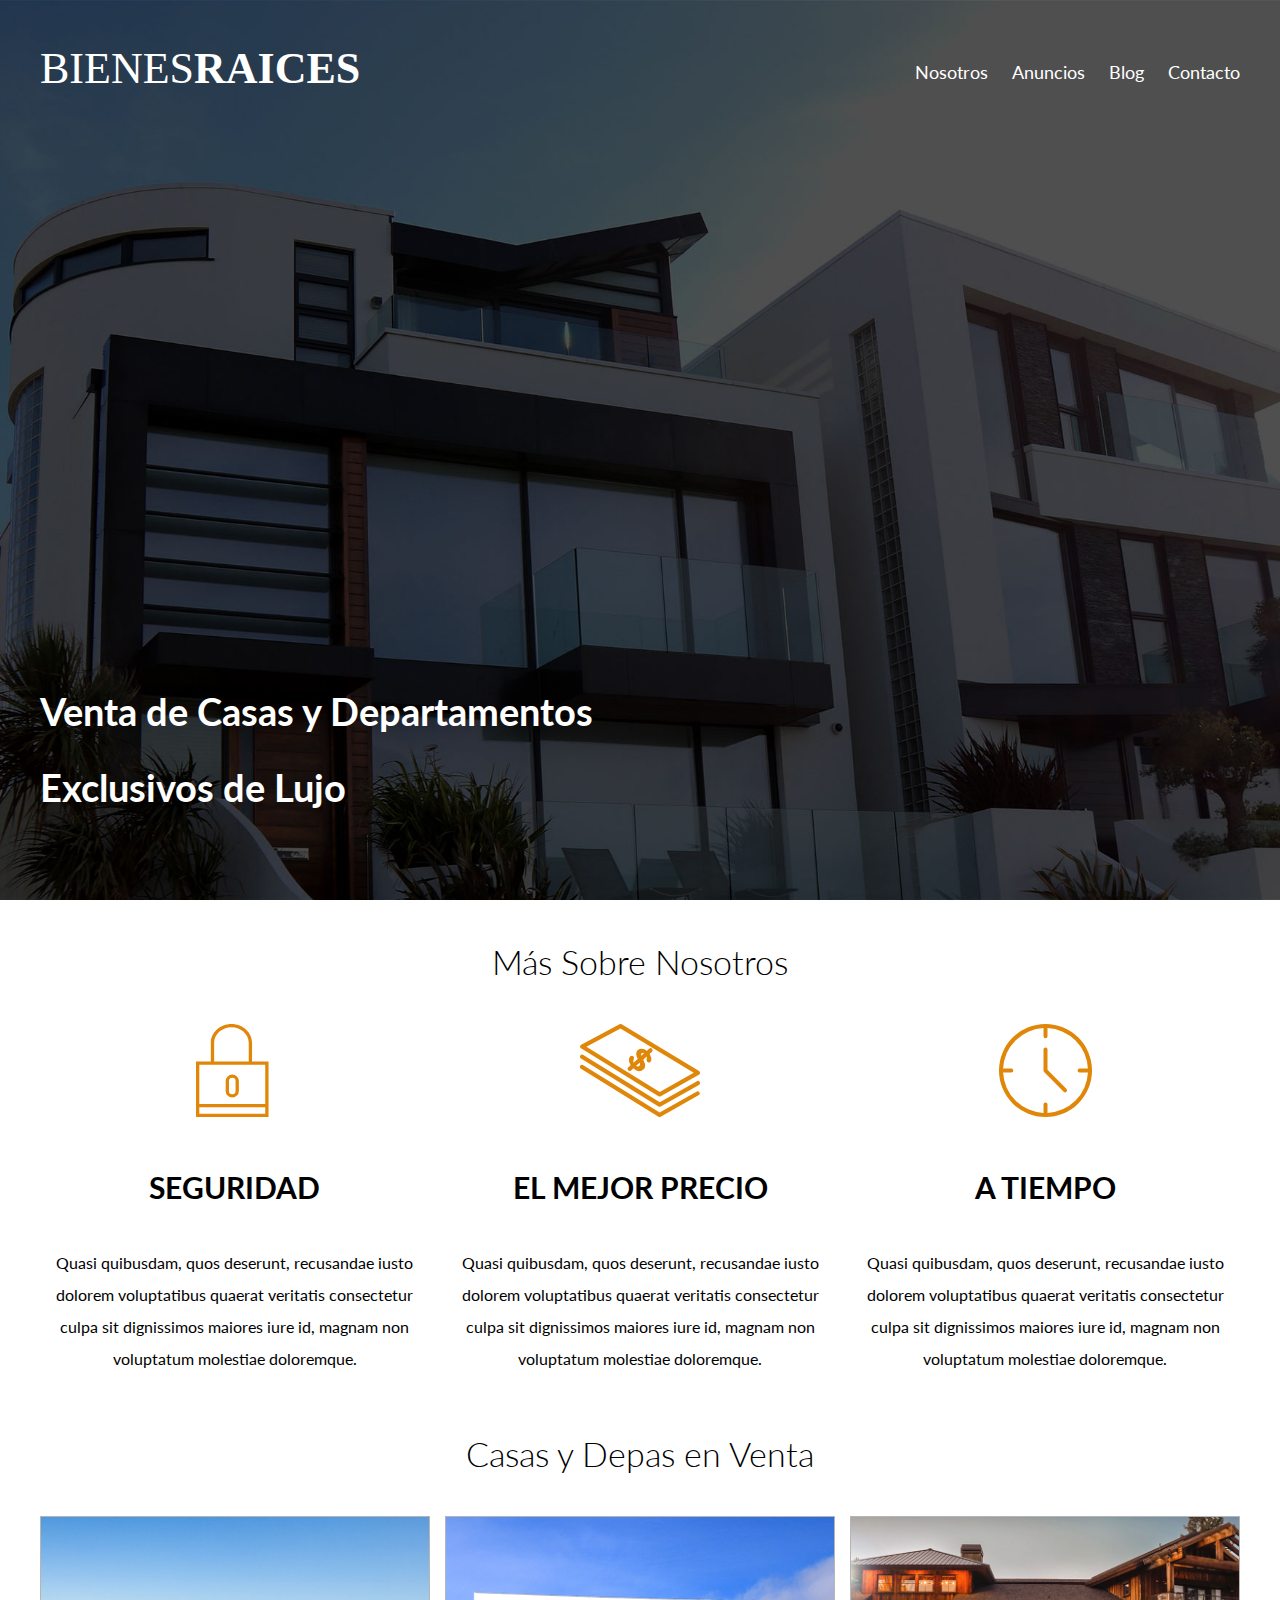
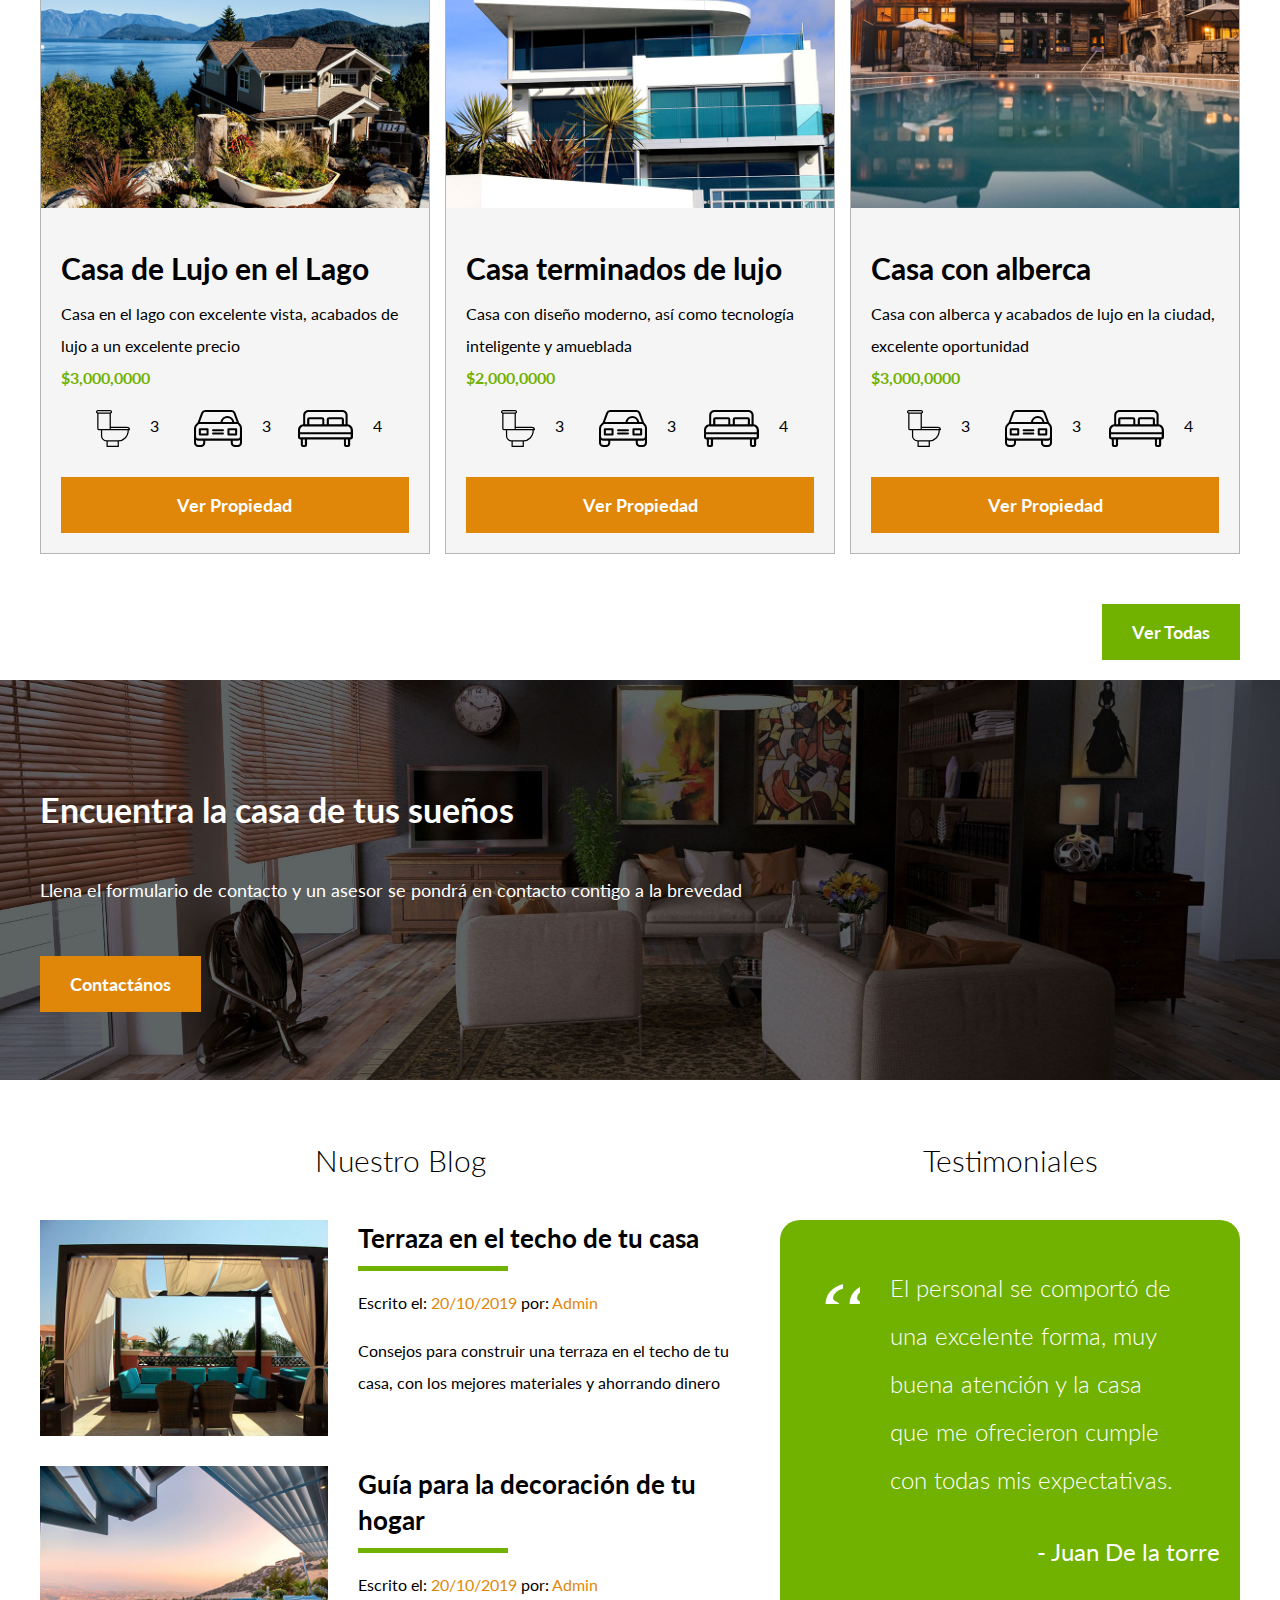
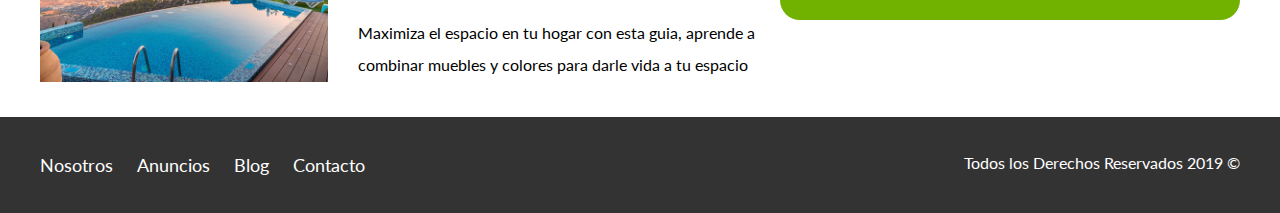
<file: index.html>
<!DOCTYPE html>
<html lang="en">
<head>
    <meta charset="UTF-8">
    <meta name="viewport" content="width=device-width, initial-scale=1.0">
    <meta http-equiv="X-UA-Compatible" content="ie=edge">
    <title>Bienes Raices</title>
    <!-- LIBRERIA PARA LAS FUENTES (GOOGLE FONTS GRATIS)-->
    <link href="https://fonts.googleapis.com/css?family=Lato:300,400,700,900" rel="stylesheet">

    <link rel="stylesheet" href="css/normalize.css"> <!-- EVITA QUE LOS NAVEGADORES CAMBIEN EL DISEÑO DE FUENTE-->
    <link rel="stylesheet" href="css/styles.css">
</head>
<body>

    <header class="site-header inicio">
        <div class="contenedor contenido-header">
            <div class="barra">
                <a href="/">
                    <img src="img/logo.svg" alt="Logotipo de Bienes Raices">
                </a>

                <div class="mobile-menu">
                    <a href="#navegacion">
                        <img src="img/barras.svg" alt="Icono Menu">
                    </a>
                </div>

                <nav id="navegacion" class="navegacion">
                    <a href="nosotros.html">Nosotros</a>
                    <a href="anuncios.html">Anuncios</a>
                    <a href="blog.html">Blog</a>
                    <a href="contacto.html">Contacto</a>
                </nav>
            </div>
            <h1>Venta de Casas y Departamentos Exclusivos de Lujo</h1>
        </div> <!-- contenedor -->
    </header>

    <section class="contenedor seccion">
        <h2 class="fw-300 centrar-texto">Más Sobre Nosotros</h2>

        <div class="iconos-nosotros">
            <div class="icono">
                <img src="img/icono1.svg" alt="Icono Seguridad">
                <h3>Seguridad</h3>
                <p>Quasi quibusdam, quos deserunt, recusandae iusto dolorem voluptatibus quaerat veritatis consectetur culpa sit dignissimos maiores iure id, magnam non voluptatum molestiae doloremque.</p>
            </div>

            <div class="icono">
                <img src="img/icono2.svg" alt="Icono Mejor Precio">
                <h3>El Mejor Precio</h3>
                <p>Quasi quibusdam, quos deserunt, recusandae iusto dolorem voluptatibus quaerat veritatis consectetur culpa sit dignissimos maiores iure id, magnam non voluptatum molestiae doloremque.</p>
            </div>

            <div class="icono">
                <img src="img/icono3.svg" alt="Icono a Tiempo">
                <h3>A Tiempo</h3>
                <p>Quasi quibusdam, quos deserunt, recusandae iusto dolorem voluptatibus quaerat veritatis consectetur culpa sit dignissimos maiores iure id, magnam non voluptatum molestiae doloremque.</p>
            </div>
        </div>
    </section>

    <main class="seccion contenedor">
        <h2 class="fw-300 centrar-texto">Casas y Depas en Venta</h2>

        <div class="contenedor-anuncios">
            <div class="anuncio">
                <img src="img/anuncio1.jpg" alt="Anuncio casa en el lago">
                <div class="contenido-anuncio">
                    <h3>Casa de Lujo en el Lago</h3>
                    <p>Casa en el lago con excelente vista, acabados de lujo a un excelente precio</p>
                    <p class="precio">$3,000,0000</p>

                    <ul class="iconos-caracteristicas">
                        <li>
                            <img src="img/icono_wc.svg" alt="icono wc">
                            <p>3</p>
                        </li>
                        <li>
                            <img src="img/icono_estacionamiento.svg" alt="icono autos">
                            <p>3</p>
                        </li>
                        <li>
                            <img src="img/icono_dormitorio.svg" alt="icono habitaciones">
                            <p>4</p>
                        </li>
                    </ul>

                    <a href="anuncio.html" class="boton boton-amarillo d-block">Ver Propiedad</a>
                </div>
            </div>

            <div class="anuncio">
                <img src="img/anuncio2.jpg" alt="Anuncio casa de lujo">
                <div class="contenido-anuncio">
                    <h3>Casa terminados de lujo</h3>
                    <p>Casa con diseño moderno, así como tecnología inteligente y amueblada</p>
                    <p class="precio">$2,000,0000</p>
                    <ul class="iconos-caracteristicas">
                        <li>
                            <img src="img/icono_wc.svg" alt="icono wc">
                            <p>3</p>
                        </li>
                        <li>
                            <img src="img/icono_estacionamiento.svg" alt="icono autos">
                            <p>3</p>
                        </li>
                        <li>
                            <img src="img/icono_dormitorio.svg" alt="icono habitaciones">
                            <p>4</p>
                        </li>
                    </ul>

                    <a href="anuncio.html" class="boton boton-amarillo d-block">Ver Propiedad</a>
                </div>
            </div>

            <div class="anuncio">
                <img src="img/anuncio3.jpg" alt="Anuncio casa con alberca">
                <div class="contenido-anuncio">
                    <h3>Casa con alberca</h3>
                    <p>Casa con alberca y acabados de lujo en la ciudad, excelente oportunidad</p>
                    <p class="precio">$3,000,0000</p>
                    <ul class="iconos-caracteristicas">
                        <li>
                            <img src="img/icono_wc.svg" alt="icono wc">
                            <p>3</p>
                        </li>
                        <li>
                            <img src="img/icono_estacionamiento.svg" alt="icono autos">
                            <p>3</p>
                        </li>
                        <li>
                            <img src="img/icono_dormitorio.svg" alt="icono habitaciones">
                            <p>4</p>
                        </li>
                    </ul>

                    <a href="anuncio.html" class="boton boton-amarillo d-block">Ver Propiedad</a>
                </div>
            </div>
        </div>

        <div class="ver-todas">
            <a href="anuncios.html" class="boton boton-verde">Ver Todas</a>
        </div>
    </main>

    <section class="imagen-contacto">
        <div class="contenedor contenido-contacto">
            <h2>Encuentra la casa de tus sueños</h2>
            <p>Llena el formulario de contacto y un asesor se pondrá en contacto contigo a la brevedad</p>
            <a href="contacto.html" class="boton boton-amarillo">Contactános</a>
        </div>
    </section>

    <div class="seccion-inferior contenedor seccion">
        <section class="blog">
            <h3 class="centrar-texto fw-300">Nuestro Blog</h3>

            <article class="entrada-blog">
                <div class="imagen">
                    <img src="img/blog1.jpg" alt="Entrada de blog">
                </div>
                <div class="texto-entrada">
                    <a href="entrada.html">
                        <h4>Terraza  en el techo de tu casa</h4>
                    </a>
                    <p>Escrito el: <span> 20/10/2019 </span> por: <span> Admin </span> </p>
                    <p>Consejos para construir una terraza en el techo de tu casa, con los mejores materiales y ahorrando dinero</p>
                </div>
            </article>

            <article class="entrada-blog">
                <div class="imagen">
                    <img src="img/blog2.jpg" alt="Entrada de blog">
                </div>
                <div class="texto-entrada">
                    <a href="entrada.html">
                        <h4>Guía para la decoración de tu hogar</h4>
                    </a>
                    <p>Escrito el: <span> 20/10/2019 </span> por: <span> Admin </span> </p>
                    <p>Maximiza el espacio en tu hogar con esta guia, aprende a combinar muebles y colores para darle vida a tu espacio</p>
                </div>
            </article>
        </section>

        <section class="testimoniales">
            <h3 class="centrar-texto fw-300">Testimoniales</h3>
            <div class="testimonial">
                
                <blockquote>
                    El personal se comportó de una excelente forma, muy buena atención y la casa que me ofrecieron cumple con todas mis expectativas.
                </blockquote>
                <p>- Juan De la torre</p>
            </div>
        </section>

    </div>

    <footer class="site-footer seccion">
        <div class="contenedor contenedor-footer">
            <nav class="navegacion">
                <a href="nosotros.html">Nosotros</a>
                <a href="anuncios.html">Anuncios</a>
                <a href="blog.html">Blog</a>
                <a href="contacto.html">Contacto</a>
            </nav>
            <p class="copyright">Todos los Derechos Reservados 2019 &copy; </p>
        </div>
    </footer>
</body>
</html>
</file>
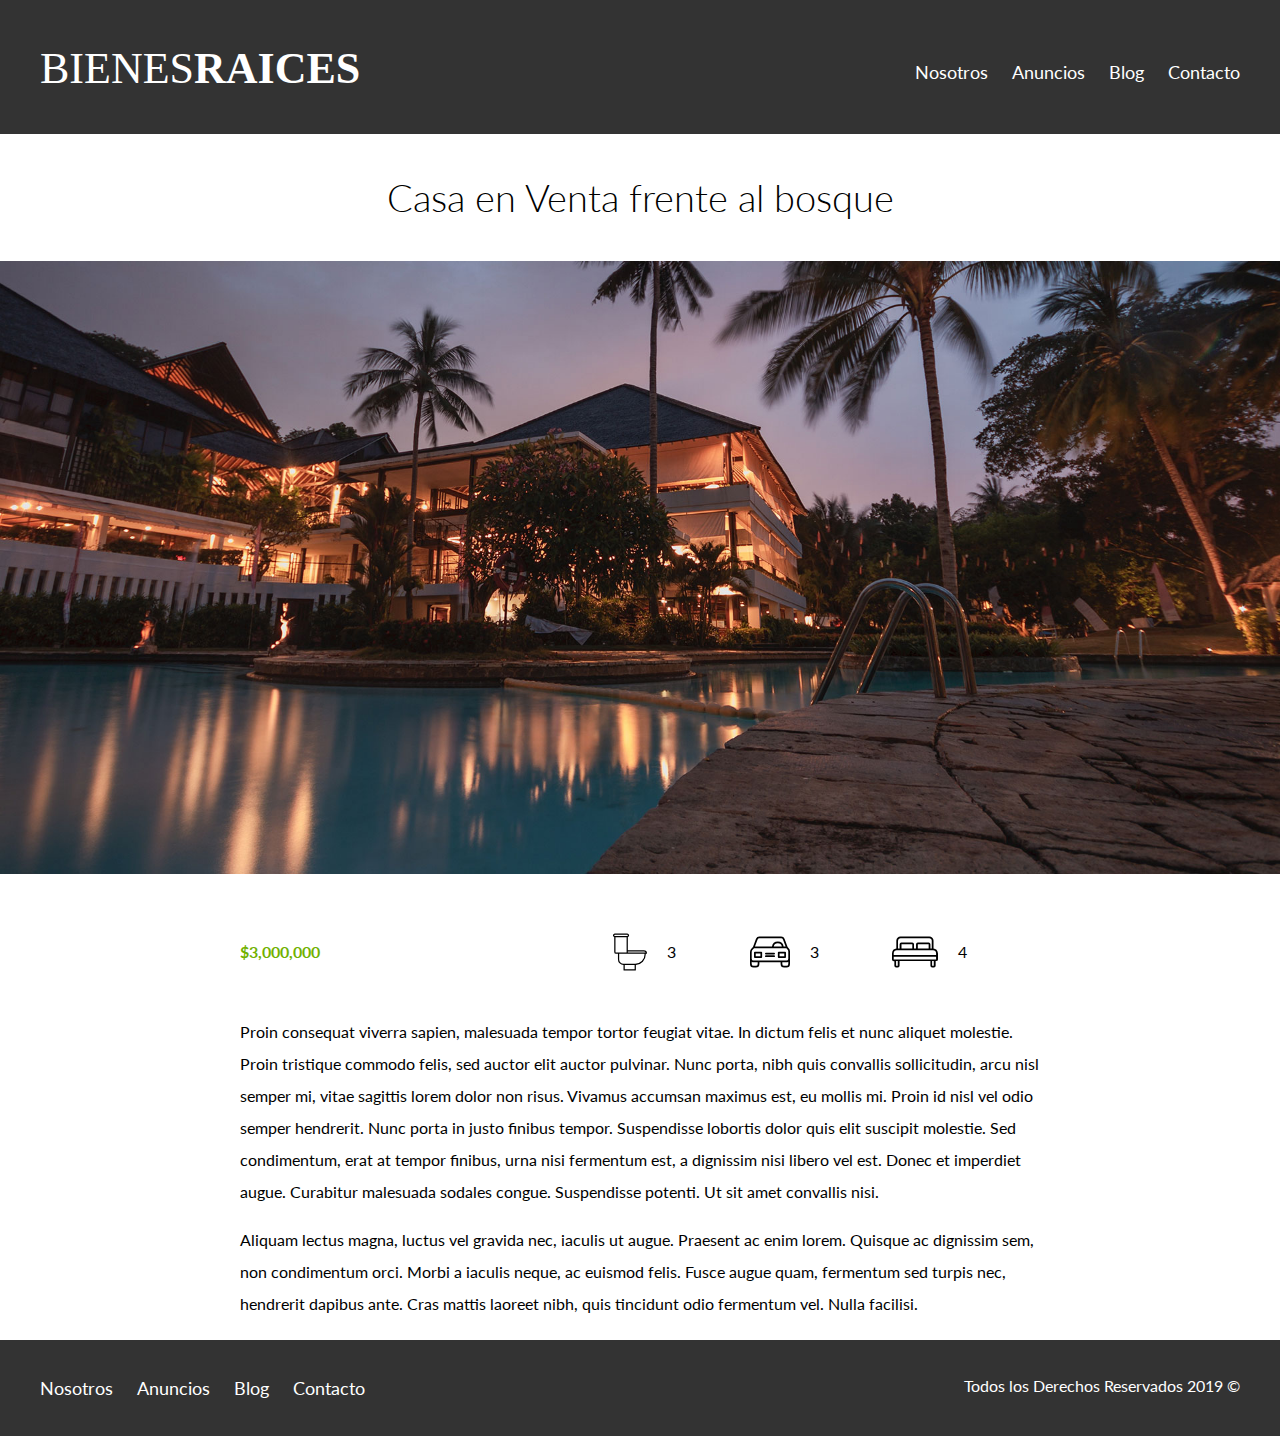
<file: anuncio.html>
<!DOCTYPE html>
<html lang="en">
<head>
    <meta charset="UTF-8">
    <meta name="viewport" content="width=device-width, initial-scale=1.0">
    <meta http-equiv="X-UA-Compatible" content="ie=edge">
    <title>Bienes Raices</title>
    <link href="https://fonts.googleapis.com/css?family=Lato:300,400,700,900" rel="stylesheet">
    <link rel="stylesheet" href="css/normalize.css">
    <link rel="stylesheet" href="css/styles.css">
</head>
<body>

    <header class="site-header">
        <div class="contenedor contenido-header">
            <div class="barra">
                <a href="/">
                    <img src="img/logo.svg" alt="Logotipo de Bienes Raices">
                </a>
                <div class="mobile-menu">
                    <a href="#navegacion">
                        <img src="img/barras.svg" alt="Icono Menu">
                    </a>
                </div>

                <nav id="navegacion" class="navegacion">
                    <a href="nosotros.html">Nosotros</a>
                    <a href="anuncios.html">Anuncios</a>
                    <a href="blog.html">Blog</a>
                    <a href="contacto.html">Contacto</a>
                </nav>
            </div>
        </div> <!-- contenedor -->
    </header>

    <h1 class="fw-300 centrar-texto">Casa en Venta frente al bosque</h1>
    <img src="img/destacada.jpg" alt="Imagen Anuncio">

    <main class="contenedor seccion contenido-centrado">
        <div class="resumen-propiedad">
            <p class="precio">$3,000,000</p>
            <ul class="iconos-caracteristicas">
                <li>
                    <img src="img/icono_wc.svg" alt="icono wc">
                    <p>3</p>
                </li>
                <li>
                    <img src="img/icono_estacionamiento.svg" alt="icono autos">
                    <p>3</p>
                </li>
                <li>
                    <img src="img/icono_dormitorio.svg" alt="icono habitaciones">
                    <p>4</p>
                </li>
            </ul>
        </div><!--.resumen-propiedad-->

        <p>Proin consequat viverra sapien, malesuada tempor tortor feugiat vitae. In dictum felis et nunc aliquet molestie. Proin tristique commodo felis, sed auctor elit auctor pulvinar. Nunc porta, nibh quis convallis sollicitudin, arcu nisl semper mi, vitae sagittis lorem dolor non risus. Vivamus accumsan maximus est, eu mollis mi. Proin id nisl vel odio semper hendrerit. Nunc porta in justo finibus tempor. Suspendisse lobortis dolor quis elit suscipit molestie. Sed condimentum, erat at tempor finibus, urna nisi fermentum est, a dignissim nisi libero vel est. Donec et imperdiet augue. Curabitur malesuada sodales congue. Suspendisse potenti. Ut sit amet convallis nisi.</p>

        <p>Aliquam lectus magna, luctus vel gravida nec, iaculis ut augue. Praesent ac enim lorem. Quisque ac dignissim sem, non condimentum orci. Morbi a iaculis neque, ac euismod felis. Fusce augue quam, fermentum sed turpis nec, hendrerit dapibus ante. Cras mattis laoreet nibh, quis tincidunt odio fermentum vel. Nulla facilisi.</p>
    </main>

    <footer class="site-footer seccion">
        <div class="contenedor contenedor-footer">
            <nav class="navegacion">
                <a href="nosotros.html">Nosotros</a>
                <a href="anuncios.html">Anuncios</a>
                <a href="blog.html">Blog</a>
                <a href="contacto.html">Contacto</a>
            </nav>
            <p class="copyright">Todos los Derechos Reservados 2019 &copy; </p>
        </div>
    </footer>
</body>
</html>
</file>
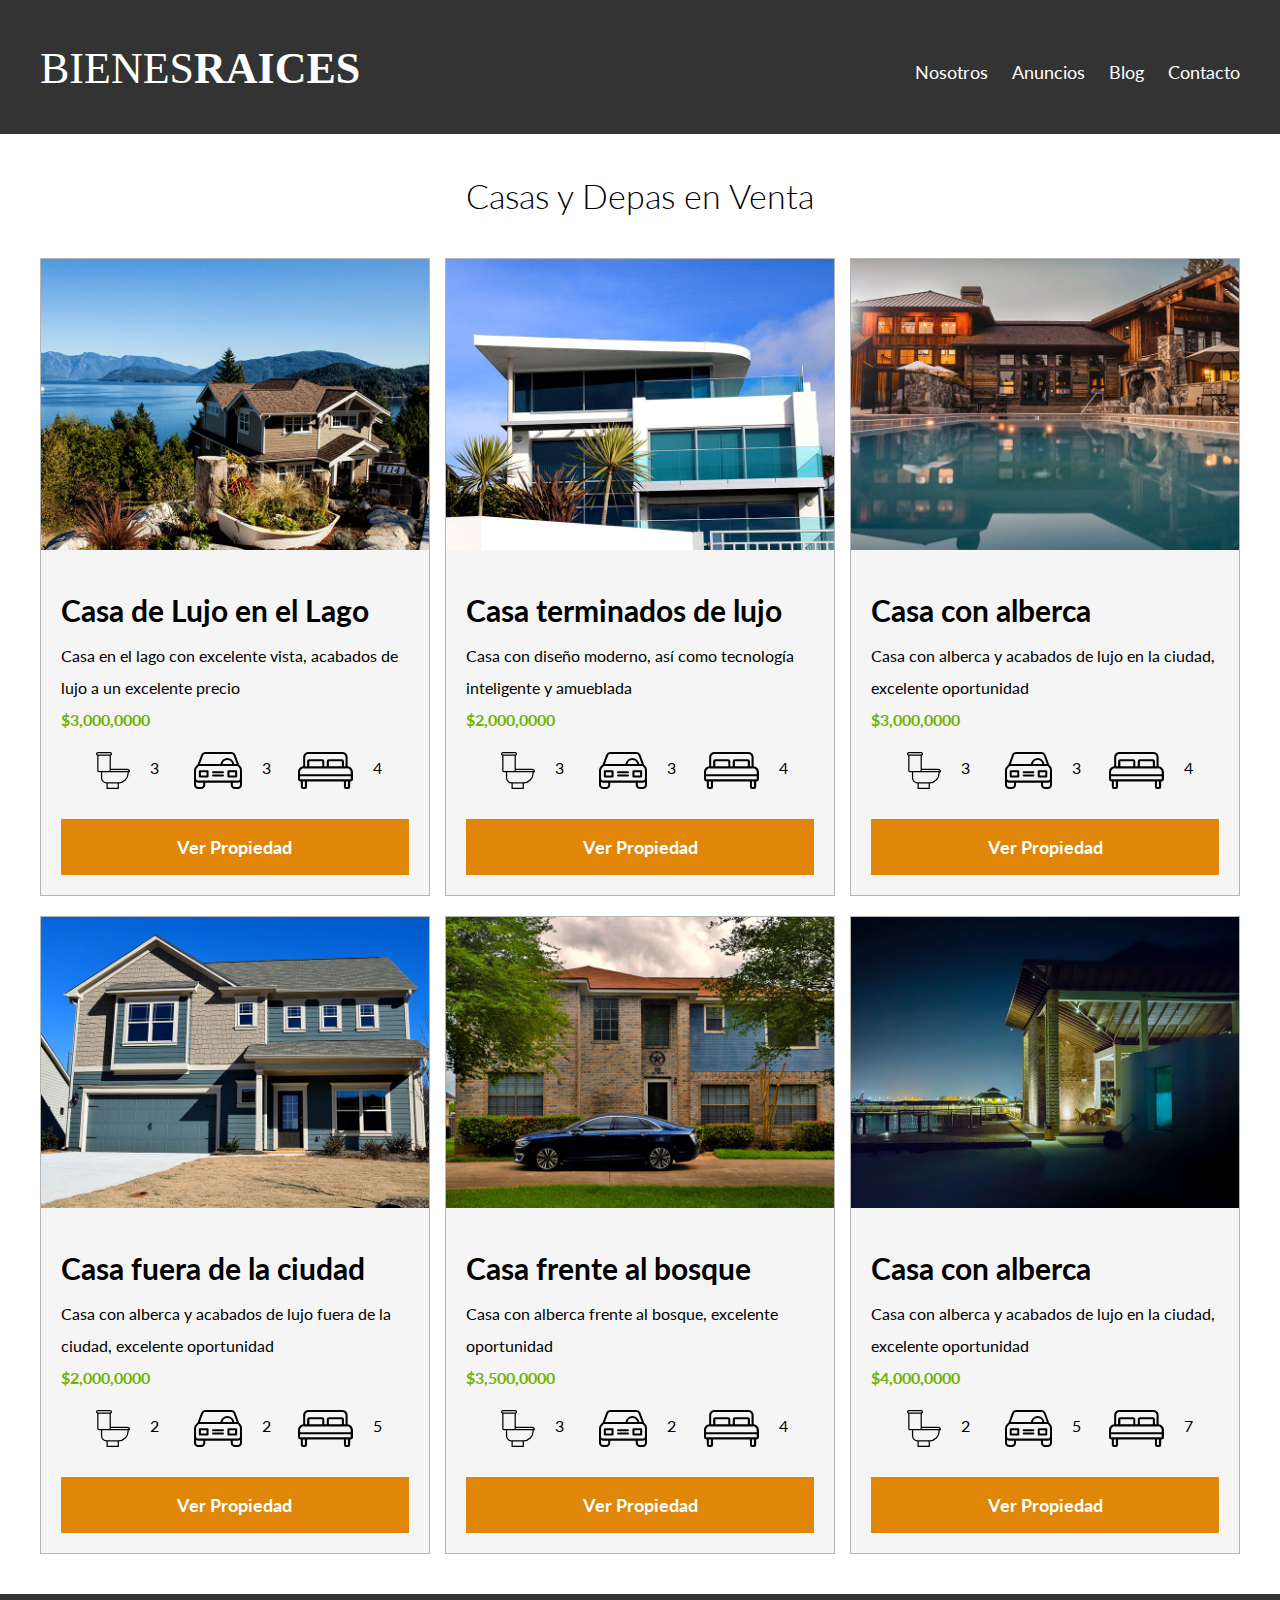
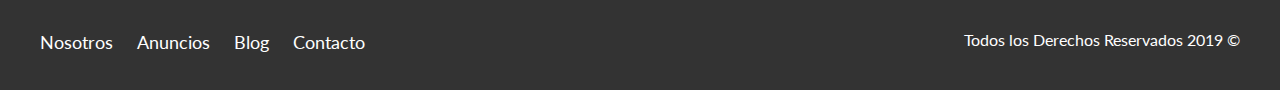
<file: anuncios.html>
<!DOCTYPE html>
<html lang="en">
<head>
    <meta charset="UTF-8">
    <meta name="viewport" content="width=device-width, initial-scale=1.0">
    <meta http-equiv="X-UA-Compatible" content="ie=edge">
    <title>Bienes Raices</title>
    <link href="https://fonts.googleapis.com/css?family=Lato:300,400,700,900" rel="stylesheet">
    <link rel="stylesheet" href="css/normalize.css">
    <link rel="stylesheet" href="css/styles.css">
</head>
<body>

    <header class="site-header">
        <div class="contenedor contenido-header">
            <div class="barra">
                <a href="/">
                    <img src="img/logo.svg" alt="Logotipo de Bienes Raices">
                </a>
                <div class="mobile-menu">
                    <a href="#navegacion">
                        <img src="img/barras.svg" alt="Icono Menu">
                    </a>
                </div>

                <nav id="navegacion" class="navegacion">
                    <a href="nosotros.html">Nosotros</a>
                    <a href="anuncios.html">Anuncios</a>
                    <a href="blog.html">Blog</a>
                    <a href="contacto.html">Contacto</a>
                </nav>
            </div>
        </div> <!-- contenedor -->
    </header>

    <main class="seccion contenedor">
        <h2 class="fw-300 centrar-texto">Casas y Depas en Venta</h2>

        <div class="contenedor-anuncios">
            <div class="anuncio">
                <img src="img/anuncio1.jpg" alt="Anuncio casa en el lago">
                <div class="contenido-anuncio">
                    <h3>Casa de Lujo en el Lago</h3>
                    <p>Casa en el lago con excelente vista, acabados de lujo a un excelente precio</p>
                    <p class="precio">$3,000,0000</p>

                    <ul class="iconos-caracteristicas">
                        <li>
                            <img src="img/icono_wc.svg" alt="icono wc">
                            <p>3</p>
                        </li>
                        <li>
                            <img src="img/icono_estacionamiento.svg" alt="icono autos">
                            <p>3</p>
                        </li>
                        <li>
                            <img src="img/icono_dormitorio.svg" alt="icono habitaciones">
                            <p>4</p>
                        </li>
                    </ul>


                    <a href="anuncio.html" class="boton boton-amarillo d-block">Ver Propiedad</a>
                </div>
            </div>

            <div class="anuncio">
                <img src="img/anuncio2.jpg" alt="Anuncio casa de lujo">
                <div class="contenido-anuncio">
                    <h3>Casa terminados de lujo</h3>
                    <p>Casa con diseño moderno, así como tecnología inteligente y amueblada</p>
                    <p class="precio">$2,000,0000</p>
                    <ul class="iconos-caracteristicas">
                        <li>
                            <img src="img/icono_wc.svg" alt="icono wc">
                            <p>3</p>
                        </li>
                        <li>
                            <img src="img/icono_estacionamiento.svg" alt="icono autos">
                            <p>3</p>
                        </li>
                        <li>
                            <img src="img/icono_dormitorio.svg" alt="icono habitaciones">
                            <p>4</p>
                        </li>
                    </ul>

                    <a href="anuncio.html" class="boton boton-amarillo d-block">Ver Propiedad</a>
                </div>
            </div>

            <div class="anuncio">
                <img src="img/anuncio3.jpg" alt="Anuncio casa con alberca">
                <div class="contenido-anuncio">
                    <h3>Casa con alberca</h3>
                    <p>Casa con alberca y acabados de lujo en la ciudad, excelente oportunidad</p>
                    <p class="precio">$3,000,0000</p>
                    <ul class="iconos-caracteristicas">
                        <li>
                            <img src="img/icono_wc.svg" alt="icono wc">
                            <p>3</p>
                        </li>
                        <li>
                            <img src="img/icono_estacionamiento.svg" alt="icono autos">
                            <p>3</p>
                        </li>
                        <li>
                            <img src="img/icono_dormitorio.svg" alt="icono habitaciones">
                            <p>4</p>
                        </li>
                    </ul>

                    <a href="anuncio.html" class="boton boton-amarillo d-block">Ver Propiedad</a>
                </div><!--contenido anuncio-->
            </div> <!--anuncio-->

            <div class="anuncio">
                <img src="img/anuncio4.jpg" alt="Anuncio casa de lujo">
                <div class="contenido-anuncio">
                    <h3>Casa fuera de la ciudad</h3>
                    <p>Casa con alberca y acabados de lujo fuera de la ciudad, excelente oportunidad</p>
                    <p class="precio">$2,000,0000</p>
                    <ul class="iconos-caracteristicas">
                        <li>
                            <img src="img/icono_wc.svg" alt="icono wc">
                            <p>2</p>
                        </li>
                        <li>
                            <img src="img/icono_estacionamiento.svg" alt="icono autos">
                            <p>2</p>
                        </li>
                        <li>
                            <img src="img/icono_dormitorio.svg" alt="icono habitaciones">
                            <p>5</p>
                        </li>
                    </ul>

                    <a href="anuncio.html" class="boton boton-amarillo d-block">Ver Propiedad</a>
                </div><!--contenido anuncio-->
            </div> <!--anuncio-->
        
            <div class="anuncio">
                <img src="img/anuncio5.jpg" alt="Anuncio casa con alberca">
                <div class="contenido-anuncio">
                    <h3>Casa frente al bosque</h3>
                    <p>Casa con alberca frente al bosque, excelente oportunidad</p>
                    <p class="precio">$3,500,0000</p>
                    <ul class="iconos-caracteristicas">
                        <li>
                            <img src="img/icono_wc.svg" alt="icono wc">
                            <p>3</p>
                        </li>
                        <li>
                            <img src="img/icono_estacionamiento.svg" alt="icono autos">
                            <p>2</p>
                        </li>
                        <li>
                            <img src="img/icono_dormitorio.svg" alt="icono habitaciones">
                            <p>4</p>
                        </li>
                    </ul>

                    <a href="anuncio.html" class="boton boton-amarillo d-block">Ver Propiedad</a>
                </div><!--contenido anuncio-->
            </div> <!--anuncio-->

            <div class="anuncio">
                <img src="img/anuncio6.jpg" alt="Anuncio casa con alberca">
                <div class="contenido-anuncio">
                    <h3>Casa con alberca</h3>
                    <p>Casa con alberca y acabados de lujo en la ciudad, excelente oportunidad</p>
                    <p class="precio">$4,000,0000</p>
                    <ul class="iconos-caracteristicas">
                        <li>
                            <img src="img/icono_wc.svg" alt="icono wc">
                            <p>2</p>
                        </li>
                        <li>
                            <img src="img/icono_estacionamiento.svg" alt="icono autos">
                            <p>5</p>
                        </li>
                        <li>
                            <img src="img/icono_dormitorio.svg" alt="icono habitaciones">
                            <p>7</p>
                        </li>
                    </ul>

                    <a href="anuncio.html" class="boton boton-amarillo d-block">Ver Propiedad</a>
                </div><!--contenido anuncio-->
            </div> <!--anuncio-->
        </div>
    </main>

    <footer class="site-footer seccion">
        <div class="contenedor contenedor-footer">
            <nav class="navegacion">
                <a href="nosotros.html">Nosotros</a>
                <a href="anuncios.html">Anuncios</a>
                <a href="blog.html">Blog</a>
                <a href="contacto.html">Contacto</a>
            </nav>
            <p class="copyright">Todos los Derechos Reservados 2019 &copy; </p>
        </div>
    </footer>
</body>
</html>
</file>
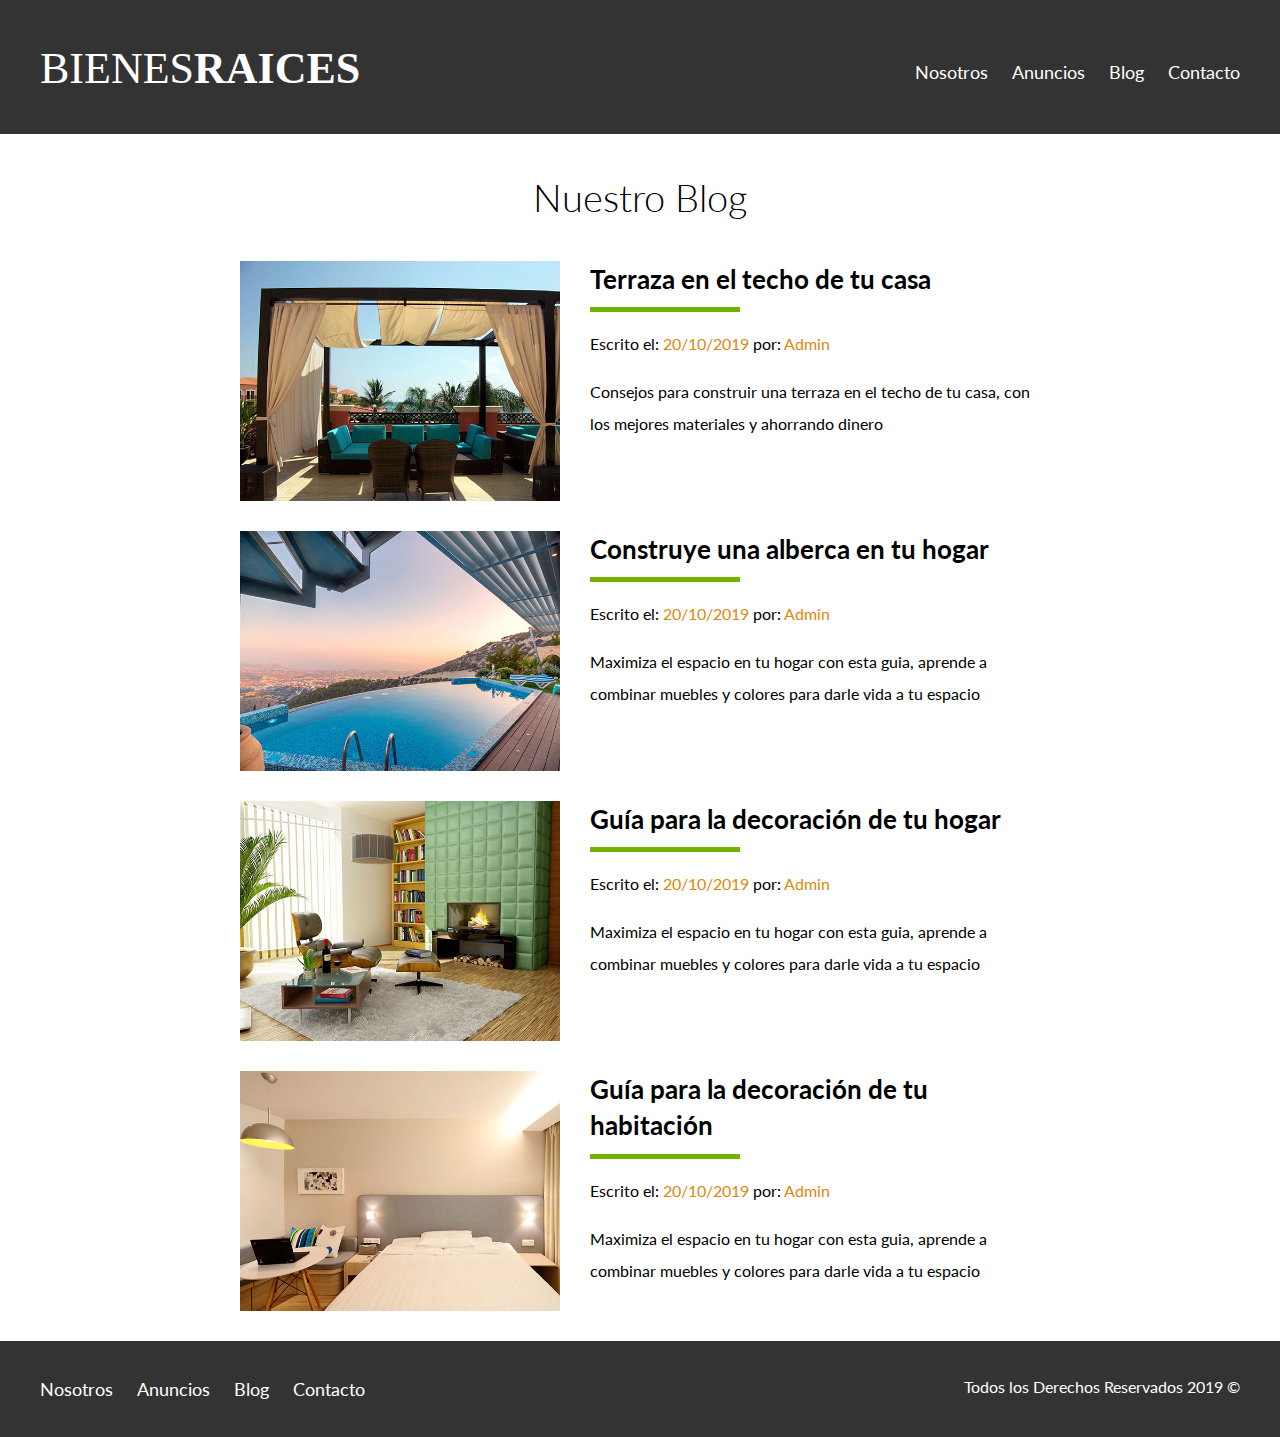
<file: blog.html>
<!DOCTYPE html>
<html lang="en">
<head>
    <meta charset="UTF-8">
    <meta name="viewport" content="width=device-width, initial-scale=1.0">
    <meta http-equiv="X-UA-Compatible" content="ie=edge">
    <title>Bienes Raices</title>
    <link href="https://fonts.googleapis.com/css?family=Lato:300,400,700,900" rel="stylesheet">
    <link rel="stylesheet" href="css/normalize.css">
    <link rel="stylesheet" href="css/styles.css">
</head>
<body>

    <header class="site-header">
        <div class="contenedor contenido-header">
            <div class="barra">
                <a href="/">
                    <img src="img/logo.svg" alt="Logotipo de Bienes Raices">
                </a>
                <div class="mobile-menu">
                    <a href="#navegacion">
                        <img src="img/barras.svg" alt="Icono Menu">
                    </a>
                </div>

                <nav id="navegacion" class="navegacion">
                    <a href="nosotros.html">Nosotros</a>
                    <a href="anuncios.html">Anuncios</a>
                    <a href="blog.html">Blog</a>
                    <a href="contacto.html">Contacto</a>
                </nav>
            </div>
        </div> <!-- contenedor -->
    </header>

    

    <main class="contenedor seccion contenido-centrado">
        <h1 class="fw-300 centrar-texto">Nuestro Blog</h1>

        <article class="entrada-blog">
            <div class="imagen">
                <img src="img/blog1.jpg" alt="Entrada de blog">
            </div>
            <div class="texto-entrada">
                <a href="entrada.html">
                    <h4>Terraza  en el techo de tu casa</h4>
                </a>
                <p>Escrito el: <span> 20/10/2019 </span> por: <span> Admin </span> </p>
                <p>Consejos para construir una terraza en el techo de tu casa, con los mejores materiales y ahorrando dinero</p>
            </div>
        </article>

        <article class="entrada-blog">
            <div class="imagen">
                <img src="img/blog2.jpg" alt="Entrada de blog">
            </div>
            <div class="texto-entrada">
                <a href="entrada.html">
                    <h4>Construye una alberca en tu hogar</h4>
                </a>
                <p>Escrito el: <span> 20/10/2019 </span> por: <span> Admin </span> </p>
                <p>Maximiza el espacio en tu hogar con esta guia, aprende a combinar muebles y colores para darle vida a tu espacio</p>
            </div>
        </article>

        <article class="entrada-blog">
            <div class="imagen">
                <img src="img/blog3.jpg" alt="Entrada de blog">
            </div>
            <div class="texto-entrada">
                <a href="entrada.html">
                    <h4>Guía para la decoración de tu hogar</h4>
                </a>
                <p>Escrito el: <span> 20/10/2019 </span> por: <span> Admin </span> </p>
                <p>Maximiza el espacio en tu hogar con esta guia, aprende a combinar muebles y colores para darle vida a tu espacio</p>
            </div>
        </article>

        <article class="entrada-blog">
            <div class="imagen">
                <img src="img/blog4.jpg" alt="Entrada de blog">
            </div>
            <div class="texto-entrada">
                <a href="entrada.html">
                    <h4>Guía para la decoración de tu habitación</h4>
                </a>
                <p>Escrito el: <span> 20/10/2019 </span> por: <span> Admin </span> </p>
                <p>Maximiza el espacio en tu hogar con esta guia, aprende a combinar muebles y colores para darle vida a tu espacio</p>
            </div>
        </article>
    </main>

    <footer class="site-footer seccion">
        <div class="contenedor contenedor-footer">
            <nav class="navegacion">
                <a href="nosotros.html">Nosotros</a>
                <a href="anuncios.html">Anuncios</a>
                <a href="blog.html">Blog</a>
                <a href="contacto.html">Contacto</a>
            </nav>
            <p class="copyright">Todos los Derechos Reservados 2019 &copy; </p>
        </div>
    </footer>
</body>
</html>
</file>
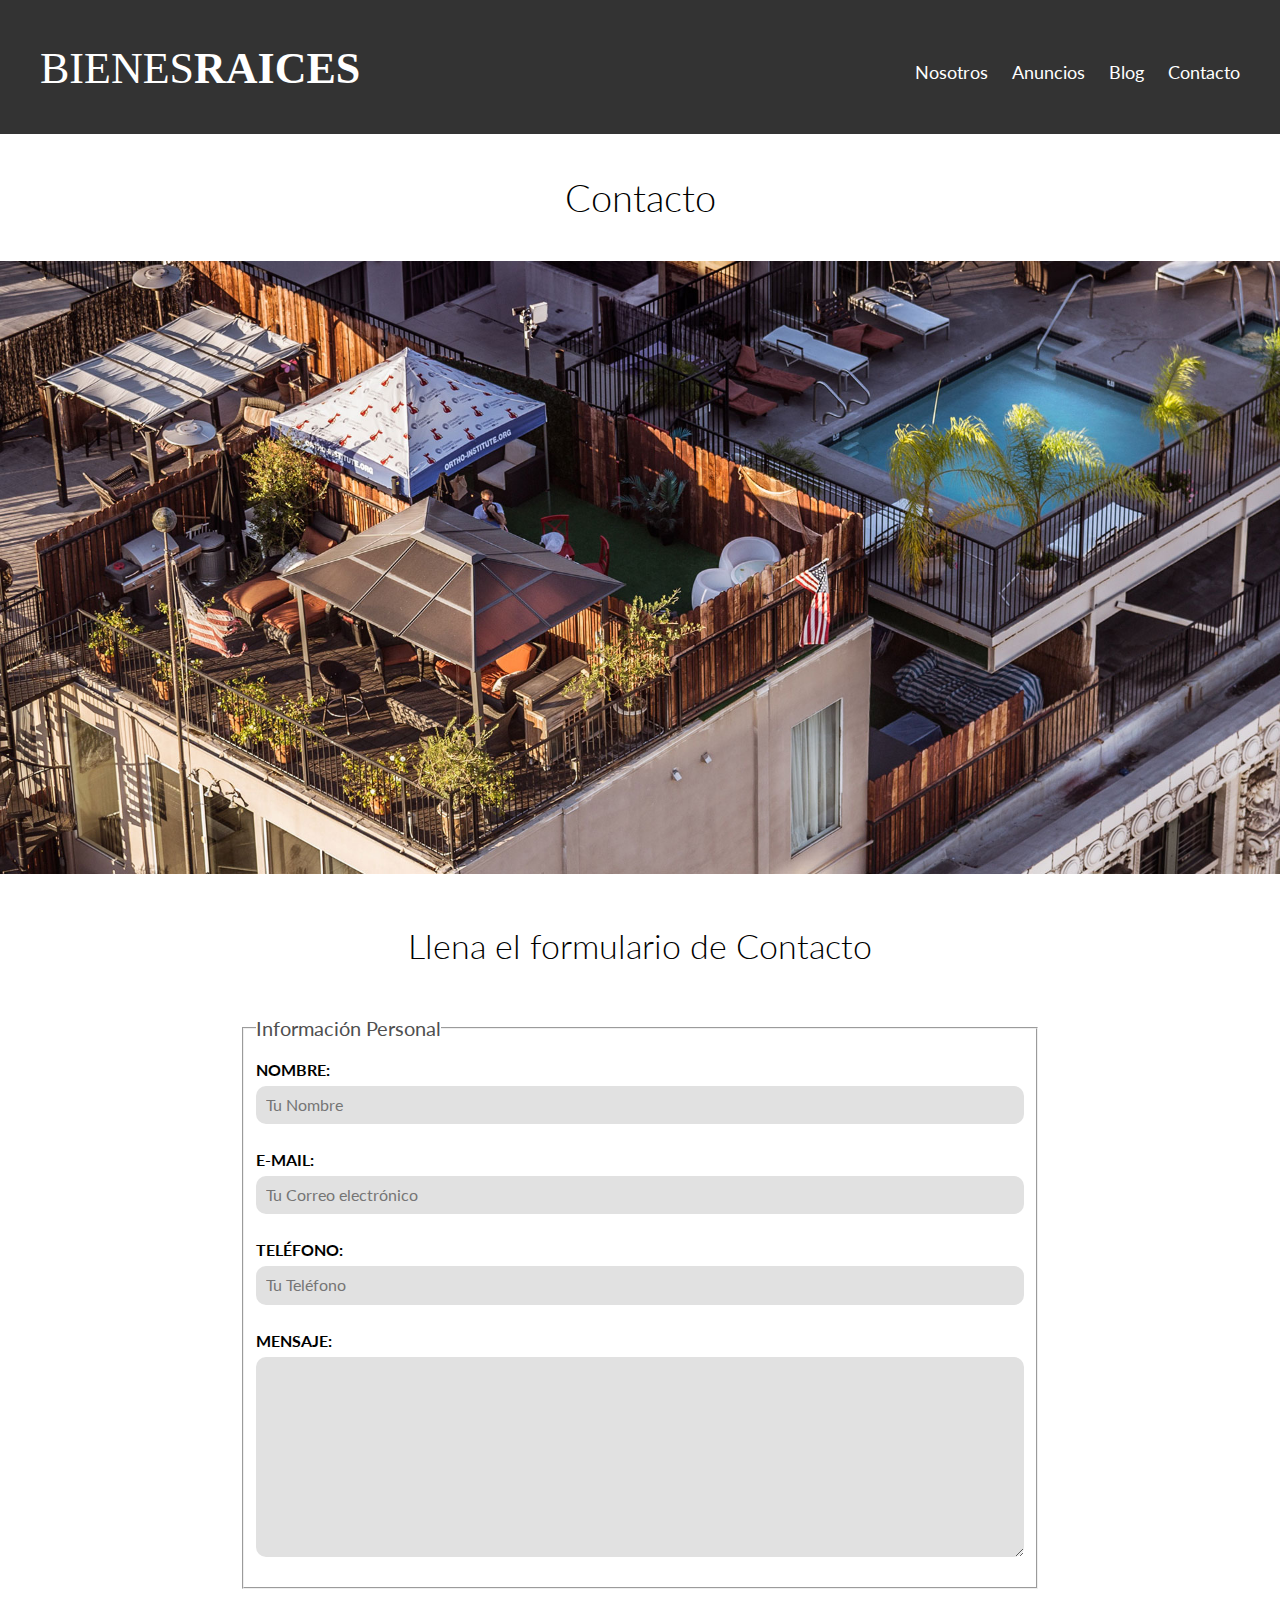
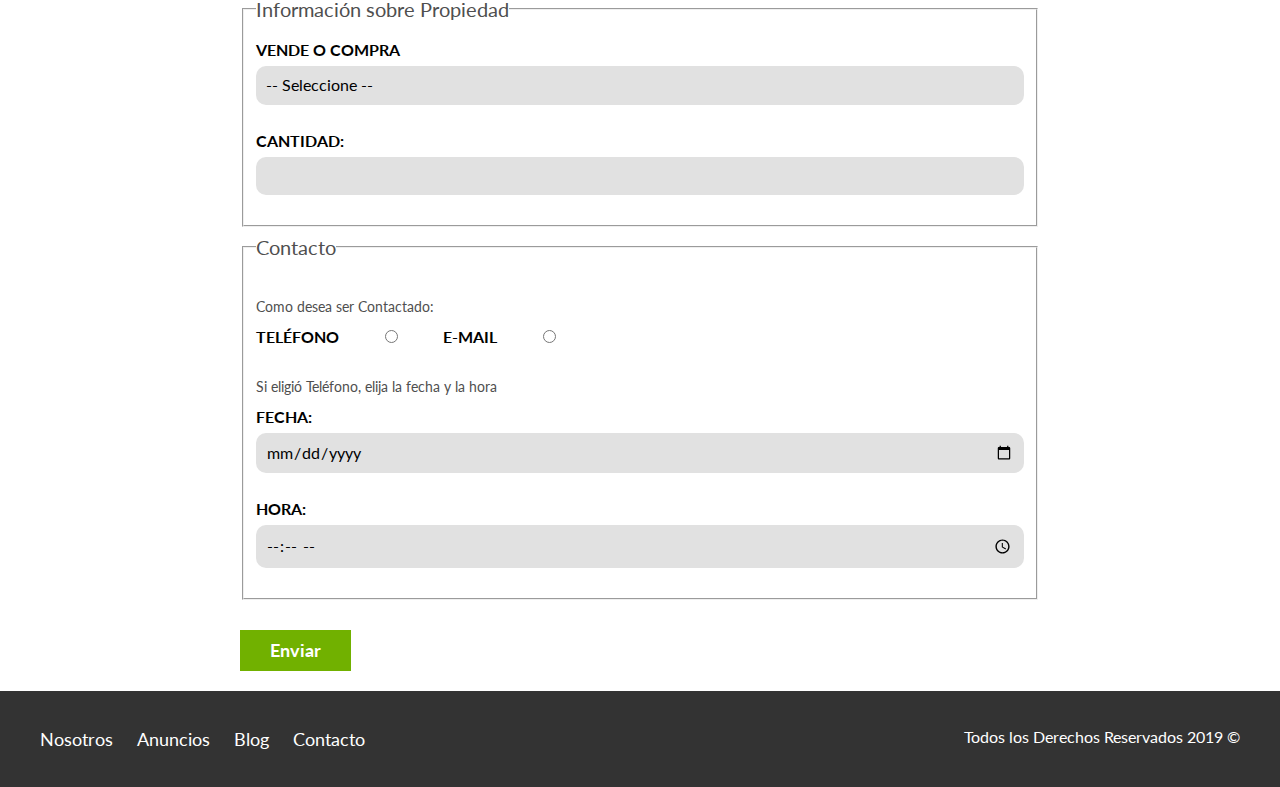
<file: contacto.html>
<!DOCTYPE html>
<html lang="en">
<head>
    <meta charset="UTF-8">
    <meta name="viewport" content="width=device-width, initial-scale=1.0">
    <meta http-equiv="X-UA-Compatible" content="ie=edge">
    <title>Bienes Raices</title>
    <link href="https://fonts.googleapis.com/css?family=Lato:300,400,700,900" rel="stylesheet">
    <link rel="stylesheet" href="css/normalize.css">
    <link rel="stylesheet" href="css/styles.css">
</head>
<body>

    <header class="site-header">
        <div class="contenedor contenido-header">
            <div class="barra">
                <a href="/">
                    <img src="img/logo.svg" alt="Logotipo de Bienes Raices">
                </a>
                <div class="mobile-menu">
                    <a href="#navegacion">
                        <img src="img/barras.svg" alt="Icono Menu">
                    </a>
                </div>

                <nav id="navegacion" class="navegacion">
                    <a href="nosotros.html">Nosotros</a>
                    <a href="anuncios.html">Anuncios</a>
                    <a href="blog.html">Blog</a>
                    <a href="contacto.html">Contacto</a>
                </nav>
            </div>
        </div> <!-- contenedor -->
    </header>

    <h1 class="fw-300 centrar-texto">Contacto</h1>
    <img src="img/destacada3.jpg" alt="Imagen Principal">

    <main class="contenedor seccion contenido-centrado">
        <h2 class="fw-300 centrar-texto">Llena el formulario de Contacto</h2>

        <form class="contacto" action="">
            <fieldset>
                <legend>Información Personal</legend>
                <label for="nombre">Nombre:</label>
                <input type="text" id="nombre" placeholder="Tu Nombre">

                <label for="email">E-mail: </label>
                <input type="email" id="email" placeholder="Tu Correo electrónico" required>

                <label for="telefono">Teléfono:</label>
                <input type="tel" id="telefono" placeholder="Tu Teléfono" required>

                <label for="mensaje">Mensaje: </label>
                <textarea  id="mensaje"></textarea>

            </fieldset>
                

            <fieldset>
                <legend>Información sobre Propiedad</legend>
                <label for="opciones">Vende o Compra</label>
                <select id="opciones">
                    <option value="" disabled selected>-- Seleccione --</option>
                    <option value="Compra">Compra</option>
                    <option value="Vende">Vende</option>
                </select>

                <label for="cantidad">Cantidad:</label>
                <input type="number" min="0" max="100" step="5">
            </fieldset>

            <fieldset>
                <legend>Contacto</legend>

                <p>Como desea ser Contactado:</p>

                <div class="forma-contacto">
                    <label for="telefono">Teléfono</label>
                    <input type="radio" name="contacto" value="telefono" id="telefono">

                    <label for="correo">E-mail</label>
                    <input type="radio" name="contacto" value="correo" id="correo">
                </div>

                <p>Si eligió Teléfono, elija la fecha y la hora</p>
                <label for="fecha">Fecha:</label>
                <input type="date" id="fecha">

                <label for="hora">Hora:</label>
                <input type="time" id="hora" min="09:00" max="18:00">

     
            </fieldset>

            <input type="submit" value="Enviar" class="boton boton-verde">

        </form>
    </main>

    <footer class="site-footer seccion">
        <div class="contenedor contenedor-footer">
            <nav class="navegacion">
                <a href="nosotros.html">Nosotros</a>
                <a href="anuncios.html">Anuncios</a>
                <a href="blog.html">Blog</a>
                <a href="contacto.html">Contacto</a>
            </nav>
            <p class="copyright">Todos los Derechos Reservados 2019 &copy; </p>
        </div>
    </footer>
</body>
</html>
</file>
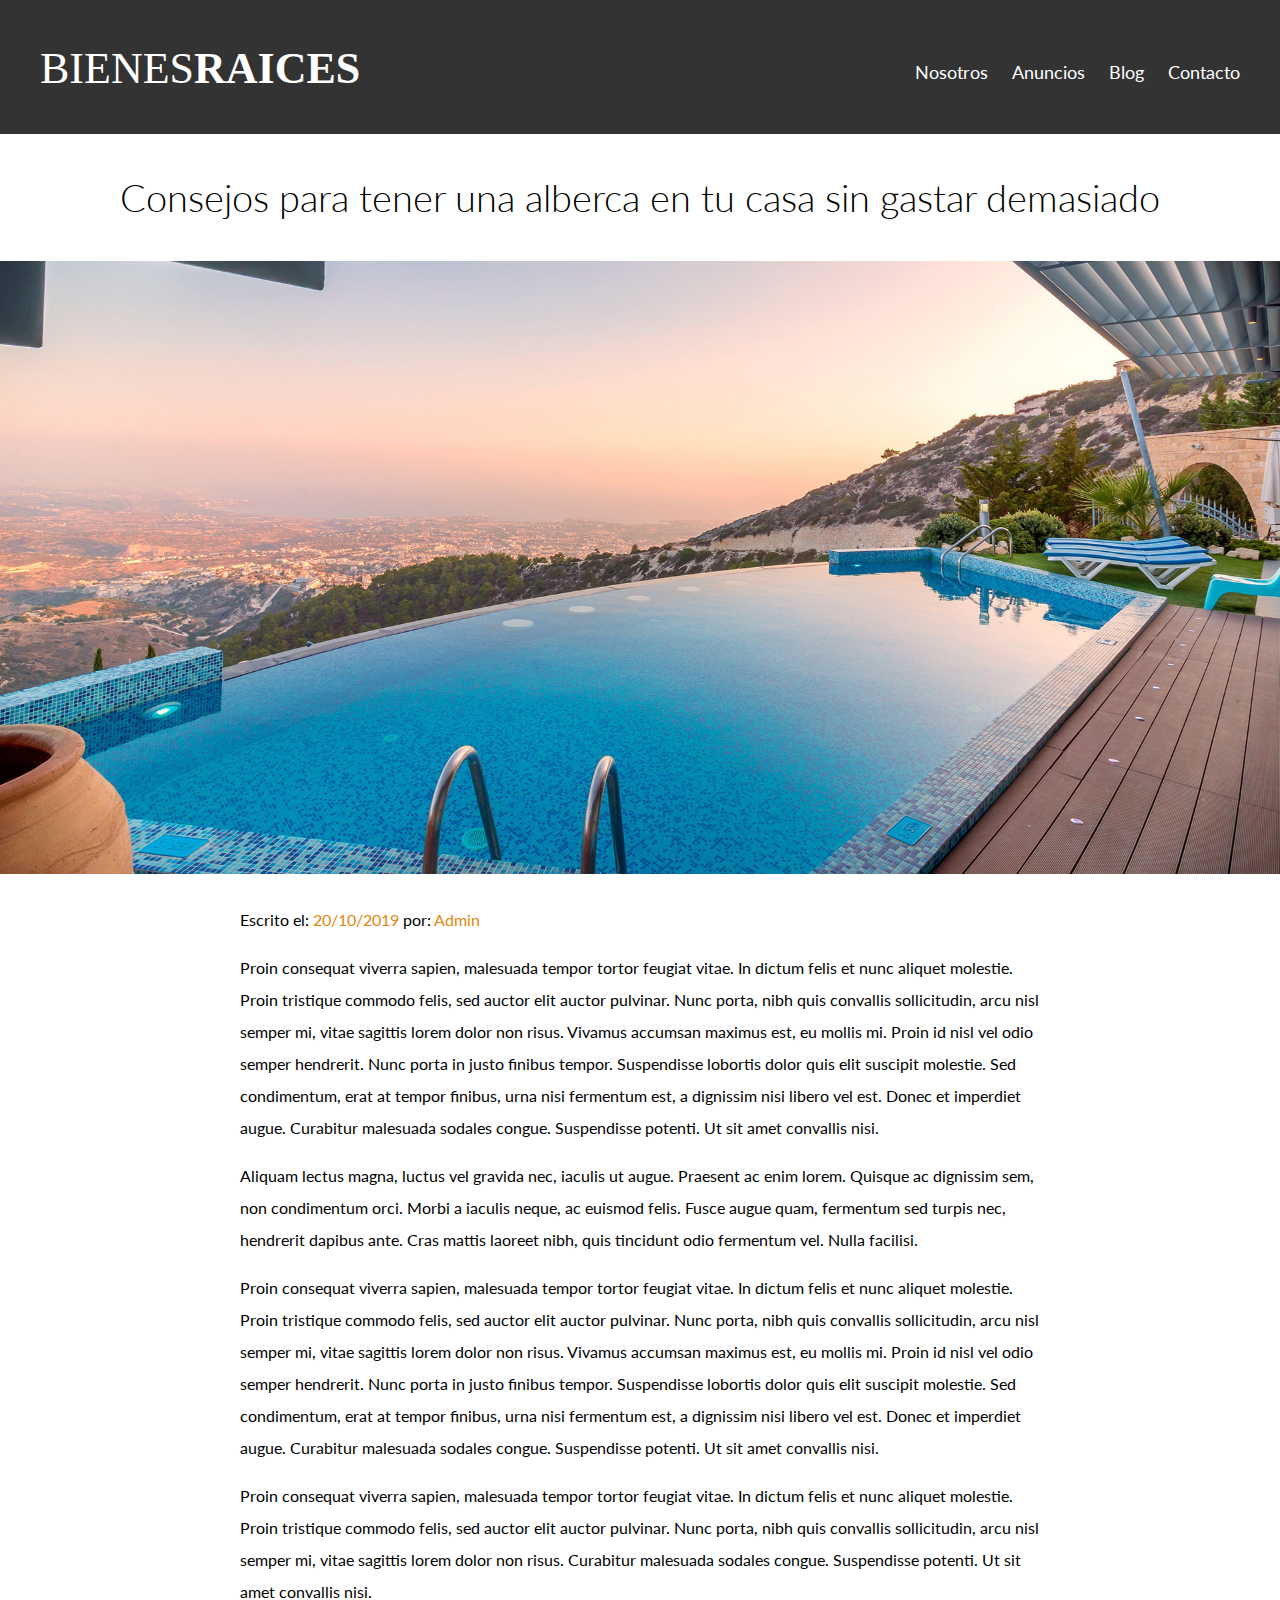
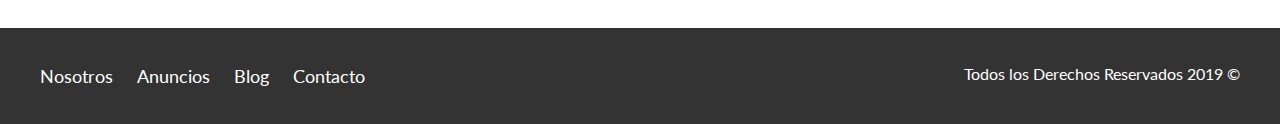
<file: entrada.html>
<!DOCTYPE html>
<html lang="en">
<head>
    <meta charset="UTF-8">
    <meta name="viewport" content="width=device-width, initial-scale=1.0">
    <meta http-equiv="X-UA-Compatible" content="ie=edge">
    <title>Bienes Raices</title>
    <link href="https://fonts.googleapis.com/css?family=Lato:300,400,700,900" rel="stylesheet">
    <link rel="stylesheet" href="css/normalize.css">
    <link rel="stylesheet" href="css/styles.css">
</head>
<body>

    <header class="site-header">
        <div class="contenedor contenido-header">
            <div class="barra">
                <a href="/">
                    <img src="img/logo.svg" alt="Logotipo de Bienes Raices">
                </a>
                <div class="mobile-menu">
                    <a href="#navegacion">
                        <img src="img/barras.svg" alt="Icono Menu">
                    </a>
                </div>

                <nav id="navegacion" class="navegacion">
                    <a href="nosotros.html">Nosotros</a>
                    <a href="anuncios.html">Anuncios</a>
                    <a href="blog.html">Blog</a>
                    <a href="contacto.html">Contacto</a>
                </nav>
            </div>
        </div> <!-- contenedor -->
    </header>

    <h1 class="fw-300 centrar-texto">Consejos para tener una alberca en tu casa sin gastar demasiado</h1>

    <img src="img/destacada2.jpg" alt="Imagen Principal">

    <main class="contenedor seccion contenido-centrado texto-entrada">
        <p>Escrito el: <span> 20/10/2019 </span> por: <span> Admin </span> </p>

        <p>Proin consequat viverra sapien, malesuada tempor tortor feugiat vitae. In dictum felis et nunc aliquet molestie. Proin tristique commodo felis, sed auctor elit auctor pulvinar. Nunc porta, nibh quis convallis sollicitudin, arcu nisl semper mi, vitae sagittis lorem dolor non risus. Vivamus accumsan maximus est, eu mollis mi. Proin id nisl vel odio semper hendrerit. Nunc porta in justo finibus tempor. Suspendisse lobortis dolor quis elit suscipit molestie. Sed condimentum, erat at tempor finibus, urna nisi fermentum est, a dignissim nisi libero vel est. Donec et imperdiet augue. Curabitur malesuada sodales congue. Suspendisse potenti. Ut sit amet convallis nisi.</p>

        <p>Aliquam lectus magna, luctus vel gravida nec, iaculis ut augue. Praesent ac enim lorem. Quisque ac dignissim sem, non condimentum orci. Morbi a iaculis neque, ac euismod felis. Fusce augue quam, fermentum sed turpis nec, hendrerit dapibus ante. Cras mattis laoreet nibh, quis tincidunt odio fermentum vel. Nulla facilisi.</p>

        <p>Proin consequat viverra sapien, malesuada tempor tortor feugiat vitae. In dictum felis et nunc aliquet molestie. Proin tristique commodo felis, sed auctor elit auctor pulvinar. Nunc porta, nibh quis convallis sollicitudin, arcu nisl semper mi, vitae sagittis lorem dolor non risus. Vivamus accumsan maximus est, eu mollis mi. Proin id nisl vel odio semper hendrerit. Nunc porta in justo finibus tempor. Suspendisse lobortis dolor quis elit suscipit molestie. Sed condimentum, erat at tempor finibus, urna nisi fermentum est, a dignissim nisi libero vel est. Donec et imperdiet augue. Curabitur malesuada sodales congue. Suspendisse potenti. Ut sit amet convallis nisi.</p>

        <p>Proin consequat viverra sapien, malesuada tempor tortor feugiat vitae. In dictum felis et nunc aliquet molestie. Proin tristique commodo felis, sed auctor elit auctor pulvinar. Nunc porta, nibh quis convallis sollicitudin, arcu nisl semper mi, vitae sagittis lorem dolor non risus.  Curabitur malesuada sodales congue. Suspendisse potenti. Ut sit amet convallis nisi.</p>
    </main>

    <footer class="site-footer seccion">
        <div class="contenedor contenedor-footer">
            <nav class="navegacion">
                <a href="nosotros.html">Nosotros</a>
                <a href="anuncios.html">Anuncios</a>
                <a href="blog.html">Blog</a>
                <a href="contacto.html">Contacto</a>
            </nav>
            <p class="copyright">Todos los Derechos Reservados 2019 &copy; </p>
        </div>
    </footer>
</body>
</html>
</file>
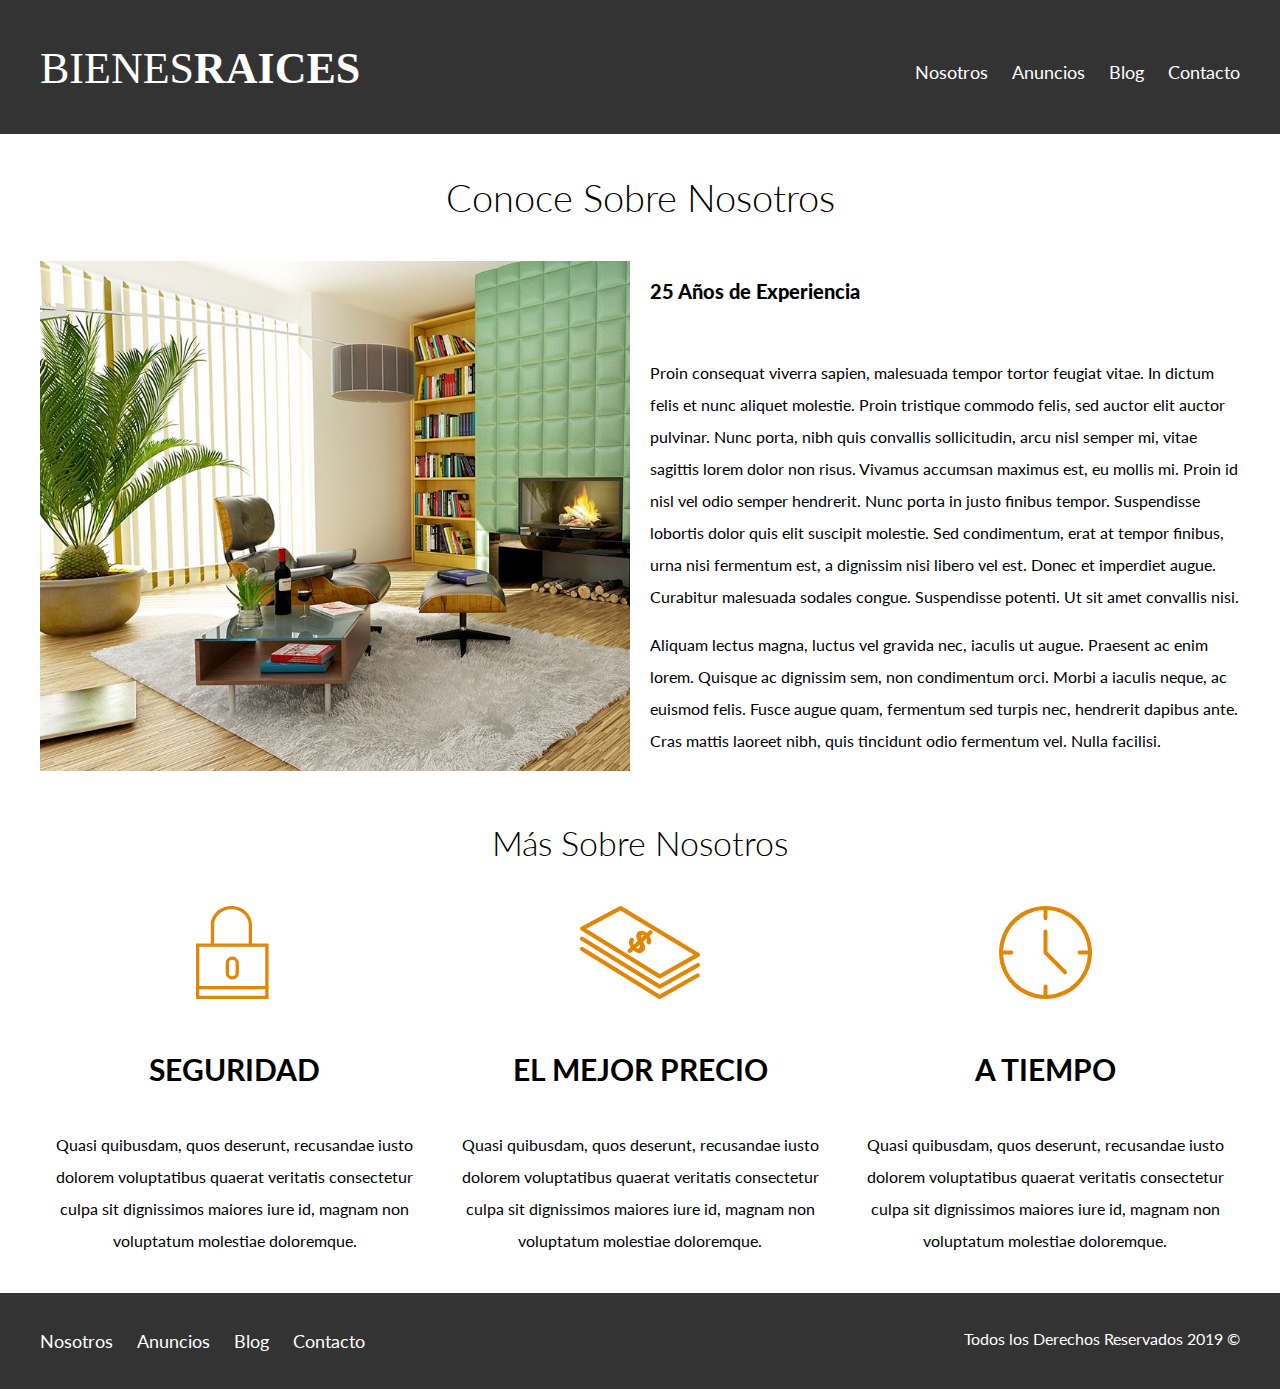
<file: nosotros.html>
<!DOCTYPE html>
<html lang="en">
<head>
    <meta charset="UTF-8">
    <meta name="viewport" content="width=device-width, initial-scale=1.0">
    <meta http-equiv="X-UA-Compatible" content="ie=edge">
    <title>Bienes Raices</title>
    <link href="https://fonts.googleapis.com/css?family=Lato:300,400,700,900" rel="stylesheet">
    <link rel="stylesheet" href="css/normalize.css">
    <link rel="stylesheet" href="css/styles.css">
</head>
<body>

    <header class="site-header">
        <div class="contenedor contenido-header">
            <div class="barra">
                <a href="/">
                    <img src="img/logo.svg" alt="Logotipo de Bienes Raices">
                </a>
                <div class="mobile-menu">
                    <a href="#navegacion">
                        <img src="img/barras.svg" alt="Icono Menu">
                    </a>
                </div>

                <nav id="navegacion" class="navegacion">
                    <a href="nosotros.html">Nosotros</a>
                    <a href="anuncios.html">Anuncios</a>
                    <a href="blog.html">Blog</a>
                    <a href="contacto.html">Contacto</a>
                </nav>
            </div>
        </div> <!-- contenedor -->
    </header>

    <main class="contenedor">
        <h1 class="fw-300 centrar-texto">Conoce Sobre Nosotros</h1>

        <div class="contenido-nosotros">
            <div class="imagen">
                <img src="img/nosotros.jpg" alt="Imagen Sobre Nosotros">
            </div>
            <div class="texto-nosotros">
                <blockquote>25 Años de Experiencia</blockquote>

               <p>Proin consequat viverra sapien, malesuada tempor tortor feugiat vitae. In dictum felis et nunc aliquet molestie. Proin tristique commodo felis, sed auctor elit auctor pulvinar. Nunc porta, nibh quis convallis sollicitudin, arcu nisl semper mi, vitae sagittis lorem dolor non risus. Vivamus accumsan maximus est, eu mollis mi. Proin id nisl vel odio semper hendrerit. Nunc porta in justo finibus tempor. Suspendisse lobortis dolor quis elit suscipit molestie. Sed condimentum, erat at tempor finibus, urna nisi fermentum est, a dignissim nisi libero vel est. Donec et imperdiet augue. Curabitur malesuada sodales congue. Suspendisse potenti. Ut sit amet convallis nisi.</p>

               <p>Aliquam lectus magna, luctus vel gravida nec, iaculis ut augue. Praesent ac enim lorem. Quisque ac dignissim sem, non condimentum orci. Morbi a iaculis neque, ac euismod felis. Fusce augue quam, fermentum sed turpis nec, hendrerit dapibus ante. Cras mattis laoreet nibh, quis tincidunt odio fermentum vel. Nulla facilisi.</p> 
            </div>
        </div>
    </main>

    <section class="contenedor seccion">
        <h2 class="fw-300 centrar-texto">Más Sobre Nosotros</h2>

        <div class="iconos-nosotros">
            <div class="icono">
                <img src="img/icono1.svg" alt="Icono Seguridad">
                <h3>Seguridad</h3>
                <p>Quasi quibusdam, quos deserunt, recusandae iusto dolorem voluptatibus quaerat veritatis consectetur culpa sit dignissimos maiores iure id, magnam non voluptatum molestiae doloremque.</p>
            </div>

            <div class="icono">
                <img src="img/icono2.svg" alt="Icono Mejor Precio">
                <h3>El Mejor Precio</h3>
                <p>Quasi quibusdam, quos deserunt, recusandae iusto dolorem voluptatibus quaerat veritatis consectetur culpa sit dignissimos maiores iure id, magnam non voluptatum molestiae doloremque.</p>
            </div>

            <div class="icono">
                <img src="img/icono3.svg" alt="Icono a Tiempo">
                <h3>A Tiempo</h3>
                <p>Quasi quibusdam, quos deserunt, recusandae iusto dolorem voluptatibus quaerat veritatis consectetur culpa sit dignissimos maiores iure id, magnam non voluptatum molestiae doloremque.</p>
            </div>
        </div>
    </section>

    <footer class="site-footer seccion">
        <div class="contenedor contenedor-footer">
            <nav class="navegacion">
                <a href="nosotros.html">Nosotros</a>
                <a href="anuncios.html">Anuncios</a>
                <a href="blog.html">Blog</a>
                <a href="contacto.html">Contacto</a>
            </nav>
            <p class="copyright">Todos los Derechos Reservados 2019 &copy; </p>
        </div>
    </footer>
</body>
</html>
</file>
<file: css/styles.css>
html {
    box-sizing: border-box;
    font-size: 62.5%; /** Reset para REMS - 62.5% = 10px de 16px **/
}
*, *:before, *:after {
    box-sizing: inherit;
}
body {
    font-family: 'Lato', sans-serif;
    font-size: 1.6rem;
    line-height: 2;
}

/** Globales **/
img {
    max-width: 100%;
}
.contenedor {
    width: 95%;
    max-width: 120rem; /** = 1200px; **/
    margin: 0 auto;
}
h1 {
    font-size: 3.8rem;
}
h2 {
    font-size: 3.4rem;
}
h3 {
    font-size: 3rem;
}
h4 {
    font-size: 2.6rem;
}

/** Utilidades **/
.seccion {
    margin-top: 2rem;
    margin-bottom: 2rem;
}
.fw-300 {
    font-weight: 300;
}
.centrar-texto {
    text-align: center;
}
.d-block {
    display: block!important;
}
.contenido-centrado {
    max-width: 800px;
}

/** Botones **/
.boton {
    color: #ffffff;
    font-weight: 700;  /** NEGRITA DE LA FUENTE**/
    text-decoration: none;
    font-size: 1.8rem;
    padding: 1rem 3rem; /** ESPACIO DEL ADENTRO DEL BOTTON**/
    margin-top: 3rem;
    display: inline-block;
    text-align: center;
    border: none;
    display: block;
    flex: 0 0 100%;
}
@media (min-width: 768px) {
    .boton {
        display: inline-block;
        flex: 0 0 auto;
    }
}
.boton:hover {
    cursor: pointer;
}
.boton-amarillo {
    background-color: #E08709;
}
.boton-verde {
    background-color: #71B100;
}


/* Header */
.site-header {
    background-color: #333333;
    padding: 1rem 0 3rem 0;
}
.site-header.inicio {
    background-image: url(../img/header.jpg);
    background-position: center center;
    background-size: cover;
    height: 100vh;
    min-height: 60rem;
}
.contenido-header {
    height: 100%;
    display: flex;
    flex-direction: column;
    justify-content: space-between;
    text-align: center;
}
@media (min-width: 768px) {
    .contenido-header{
        text-align: left;
    }
}
.contenido-header h1 {
    color: #ffffff;
    padding-bottom: 2rem;
    max-width: 60rem;
    line-height: 2;
}
.barra {
    padding-top: 3rem; /**ESPACIO EN EL TOP**/
}
@media (min-width: 768px) {
    .barra {
        display: flex;
        justify-content: space-between;/** alinear verticalmente**/
        align-items: center;    /** alinear al centro horizontalmente**/
    }
}

/** Navegacion **/
.navegacion a {
    color: #ffffff;
    text-decoration: none; /** eliminar la subrayas de los link**/
    font-size: 2.2rem;
    display: block;
}
@media (min-width: 768px) {
    .navegacion a {
        display: inline-block;
        font-size: 1.8rem; /** = 18px  TAMAÑO DEL LA FUENTE**/
        margin-right: 2rem;
    }
    .navegacion a:last-of-type {/** el ultimo sin margen de espacio **/
        margin: 0;
    }
}
.navegacion a:hover {
    color: #71B100;
}

/** Mobile Menu **/
.mobile-menu img {
    width: 5rem;
}
@media (min-width: 768px) {
    .mobile-menu {
        display: none;
    }
}
.navegacion:target {
    display: block;
}
.navegacion {
    display: none;
}
@media (min-width: 768px) {
    .navegacion {
        display: block;
    }
}

/** Iconos Nosotros **/
@media (min-width: 768px) {
    .iconos-nosotros {
        display: flex; /** DIVIDE EN COLUMNAS SUGUN DIV **/
        justify-content: space-between; /** ESPACIO DE SEPARACOONES **/
    }
}
.icono {
    text-align: center;
}
@media (min-width: 768px) {
    .icono {
        flex-basis: calc(33.3% - 1rem); /** ESPACIO DE SEPARACOONES **/
    }
}
.icono h3 {
    text-transform: uppercase;
}
/** Anuncios **/

@media (min-width: 768px) {
    .contenedor-anuncios{
        display: flex;
        justify-content: space-between;
        flex-wrap: wrap;
    }
}
.anuncio {
    border: 1px solid #B5B5B5;
    background-color: #F5F5F5;
    margin-bottom: 2rem;
}
@media (min-width: 768px) {
    .anuncio {
        flex: 0 0 calc(33.3% - 1rem);
    }
}
.contenido-anuncio {
    padding: 2rem;
}
.contenido-anuncio h3, 
.contenido-anuncio p  {
    margin: 0; /** elimina el espacio predeterminado  **/
}
.precio {
    color: #71B100;
    font-weight: 700;
}
.iconos-caracteristicas {
    list-style: none;  /** ELIMININA EL ESTILO DE LA LISTA  **/
    padding: 0;
    display: flex;
    justify-content: space-evenly;
    flex: 1;
    max-width: 500px;
}
.iconos-caracteristicas li {
    /* flex: 1; */
    display: flex;
}
.iconos-caracteristicas li img {
    margin-right: 2rem; /** SEPARACION DE LI Y IMG  **/
}
.ver-todas {
    display: flex;
    justify-content: flex-end; /** ALINEAR A LA IZQUIERDA **/
}

/** Contacto Home **/
.imagen-contacto {
    background-image: url(../img/encuentra.jpg);
    background-position: center center;
    background-size: cover;
    height: 40rem;
    display: flex;
    align-items: center;
}
.contenido-contacto {
    flex: 0 0 95%;
    color: #ffffff;
}
.contenido-contacto p {
    font-size: 1.8rem;
}

/** Sección Inferior **/
@media (min-width: 768px) {
    .seccion-inferior {
        display: flex;
        justify-content: space-between;
    }
    .seccion-inferior .blog {
        flex-basis: 60%;
    }
    .seccion-inferior .testimoniales {
        flex-basis: calc(40% - 2rem);
    }
}
.entrada-blog {
    margin-bottom: 2rem;
}
@media (min-width: 768px) {
    .entrada-blog {
        display: flex;
        justify-content: space-between;
    }
}

.entrada-blog:last-of-type {
    margin-bottom: 0;
}
@media (min-width: 768px) {
    .entrada-blog .imagen {
        flex-basis: 40%;
    }
    .entrada-blog .texto-entrada {
        flex-basis: calc(60% - 3rem);
    }
}
.texto-entrada a {
    color: #000000;
    text-decoration: none;
}
.texto-entrada h4 {
    margin: 0;
    line-height: 1.4;
}
.texto-entrada h4::after {
    content: '';
    display: block;
    width: 15rem;
    height: .5rem;
    background-color: #71B100;
    margin-top: 1rem;
}
.texto-entrada span {
    color: #E08709;
}
/*** Testimoniales **/
.testimonial {
    background-color: #71B100;
    font-size: 2.4rem;
    padding: 2rem;
    color: #ffffff;
    border-radius: 2rem;
}
.testimonial  p {
    text-align: right;
}
.testimonial blockquote::before {
    content: '';
    background-image: url(../img/comilla.svg);
    width: 4rem;
    height: 4rem;
    position: absolute;
    left: -2rem;
}

.testimonial blockquote {
    position: relative;
    padding-left: 5rem;
    font-weight: 300;
}
/** Footer **/
.site-footer {
    background-color: #333333;
    margin: 0;
}
.contenedor-footer {
    padding: 3rem 0;
    text-align: center;
}
@media (min-width: 768px) {
    .contenedor-footer {
        display: flex;
        justify-content: space-between;
    }
}
.site-footer nav {
    display: none;
}
@media (min-width: 768px) {
    .site-footer nav {
        display: block;
    }
}

.copyright {
    margin: 0;
    color: #ffffff;
}

/** INTERNAS **/
/* Nosotros **/
@media (min-width: 768px) {
    .contenido-nosotros {
        display: grid;
        grid-template-columns: repeat(2, 1fr);
        grid-column-gap: 2rem;
    }
}

.texto-nosotros blockquote {
    font-weight: 900;
    font-size: 2rem;
    margin: 0;
    padding: 1rem 0 3rem 0;
}

/** Anuncio **/
.resumen-propiedad {
    display: flex;
    justify-content: space-between;
    align-items: center;
}

/** Contacto **/
.contacto p {
    font-size: 1.4rem;
    color: #4f4f4f;
    margin: 2rem 0 0 0;
}
legend {
    font-size: 2rem;
    color: #4f4f4f;
}
label {
    font-weight: 700;
    text-transform: uppercase;
    display: block;
}
input:not([type="submit"]),
textarea,
select {
    padding: 1rem;
    display: block;
    width: 100%;
    background-color: #e1e1e1;
    margin-bottom: 2rem;
    border: none;
    border-radius: 1rem;
}
input[type="radio"]{
    width: auto;
    margin: 0;
}
select {
    -webkit-appearance: none;
    appearance: none;
}
textarea {
    height: 20rem;
}
.forma-contacto {
    max-width:30rem;
    display: flex;
    justify-content: space-between;
    align-items: center;
}
</file>
